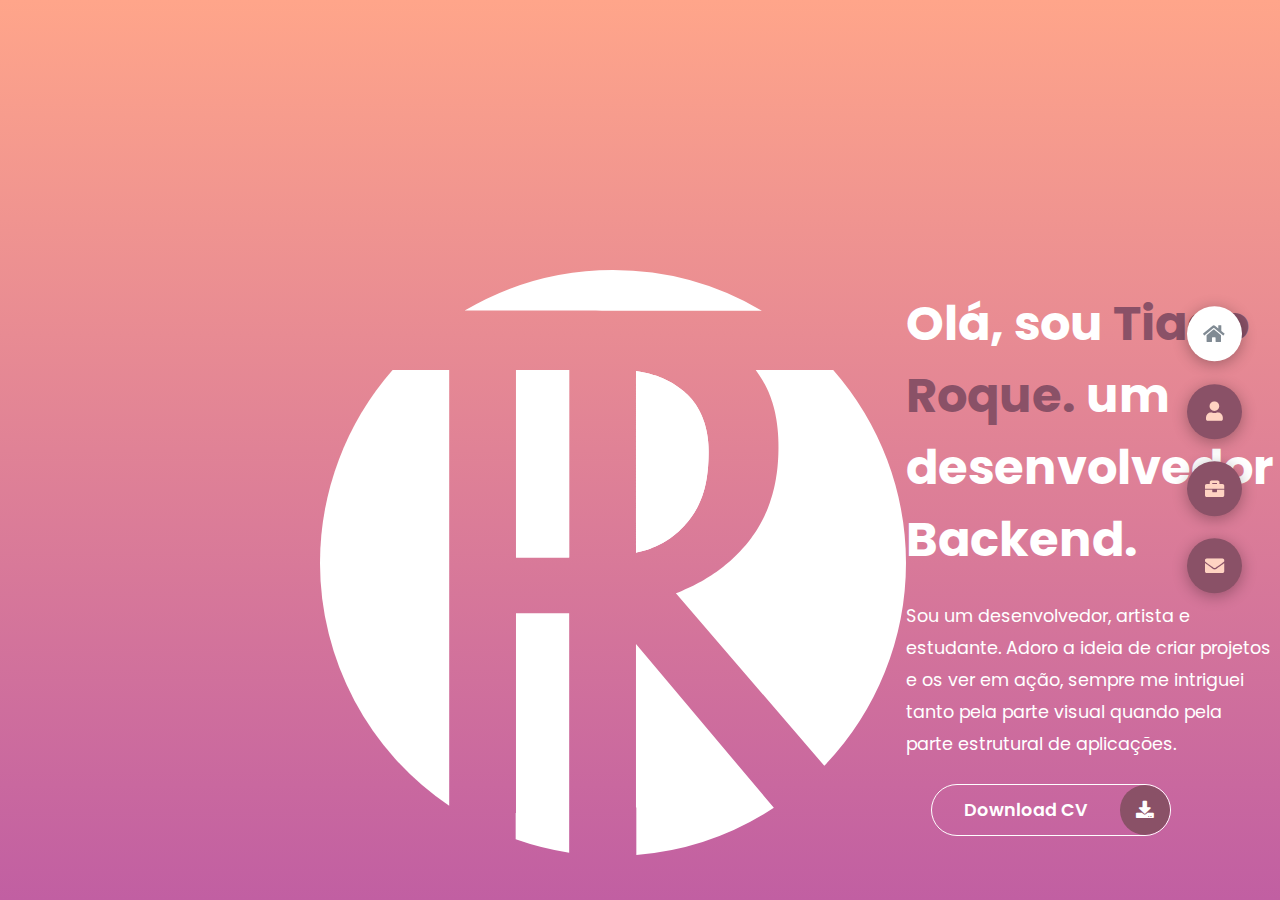
<file: index.html>
<!DOCTYPE html>
<html lang="pt-br">
<head>
    <meta charset="UTF-8">
    <meta http-equiv="X-UA-Compatible" content="IE=edge">
    <meta name="viewport" content="width=device-width, initial-scale=1">
    <title>Portfólio</title>
    <link rel="stylesheet" href="styles/style.css">
    <link rel="preconnect" href="https://fonts.googleapis.com">
<link rel="preconnect" href="https://fonts.gstatic.com" crossorigin>
<link rel="stylesheet" href="https://cdnjs.cloudflare.com/ajax/libs/font-awesome/5.15.4/css/all.min.css" integrity="sha512-1ycn6IcaQQ40/MKBW2W4Rhis/DbILU74C1vSrLJxCq57o941Ym01SwNsOMqvEBFlcgUa6xLiPY/NS5R+E6ztJQ==" crossorigin="anonymous" referrerpolicy="no-referrer" />
<link href="https://fonts.googleapis.com/css2?family=Poppins&display=swap" rel="stylesheet">
</head>
<body class="main-content">
    <header class="container header active" id="home">
        <div class="header-content">
            <div class="left-header">
                <div class="h-shape"></div>
                <div class="image">
                    <img src="imagens/logo.svg" alt="">
                </div>
            </div>
            <div class="right-header">
                <h1 class="name">
                    Olá, sou <span style="color: var(--color-mauve);"> Tiago Roque.</span>
                    um desenvolvedor Backend.
                </h1>
                <p>
                    Sou um desenvolvedor, artista e estudante. Adoro a ideia de criar projetos e os ver em ação, sempre me intriguei tanto pela parte visual quando pela parte estrutural de aplicações.
                </p>
                <div class="btn-con">
                    <a href="" class="main-btn">
                        <span class="btn-text"> Download CV</span>
                        <span class="btn-icon"><i class= "fas fa-download"></i></span>
                    </a>
                </div>
            </div>
        </div>
    </header>
    <main>
        <section class="container about" id="about">
            <div class="main-title">
                <h2>Sobre <span>mim </span><span class="bg-text"></span></h2>
            </div>
            <div class="about-container">
                <div class="left-about">
                    <h4>Info:</h4>
                    <p>
                        Sou um desenvolvedor aprendiz, possuo tanto interesse no back-end como no front-end
                        e atualmente estou a fazer um curso proficionalizante na resilia para me tornar um Fullstack.

                    </p>
                    <div class="btn-con">
                        <a href="" class="main-btn">
                            <span class="btn-text"> Download CV</span>
                            <span class="btn-icon"><i class= "fas fa-download"></i></span>
                        </a>
                    </div>
                </div>
                <div class="right-about">
                    <div class="about-item">
                        <div class="abt-text">
                            <p class="large-text">1</p>
                            <p class="small-text">Projetos <br /> Completos</p>
                        </div>
                    </div>
                    <div class="about-item">
                        <div class="abt-text">
                            <p class="large-text">0</p>
                            <p class="small-text">Projetos <br /> Em andamento</p>
                        </div>
                    </div>

            </div>
            <div class="about-stats">
                <h4 class="stat-title">Habilidades:</h4>
                <div class="progress-bars">
                    <div class="progress-bar">
                        <p class="prog-title">html5</p>
                        <div class="progress-con">
                            <p class="prog-text">55%</p>
                            <div class="progress">
                                <span class="html"></span>
                            </div>
                        </div>
                    </div>
                    <div class="progress-bar">
                        <p class="prog-title">css3</p>
                        <div class="progress-con">
                            <p class="prog-text">50%</p>
                            <div class="progress">
                                <span class="css"></span>
                            </div>
                        </div>
                    </div>
                    <div class="progress-bar">
                        <p class="prog-title">Django</p>
                        <div class="progress-con">
                            <p class="prog-text">75%</p>
                            <div class="progress">
                                <span class="js"></span>
                            </div>
                        </div>
                    </div>
                    <div class="progress-bar">
                        <p class="prog-title">Python</p>
                        <div class="progress-con">
                            <p class="prog-text">95%</p>
                            <div class="progress">
                                <span class="python"></span>
                        </div>
                    </div>
                </div>
            </div>
            <h4 class="stat-title">Linha do tempo:</h4>
            <div class="timeline">
                <div class="timeline-item">
                    <div class="tl-icon">
                        <i class="fas fa-briefcase"></i>
                    </div>
                    <p class="tl-duration">2022 - presente</p>
                    <h5>Resilia</h5>
                    <p>
                        Atualmente faço este curso de progamação com foco
                        na formação de programadores Fullstack.
                    </p>
                </div>
                <div class="timeline-item">
                    <div class="tl-icon">
                        <i class="fas fa-briefcase"></i>
                    </div>
                    <p class="tl-duration">2021 - 2022</p>
                    <h5>Curso em vídeo - Python</h5>
                    <p>
                        Completei todos os modulos de python 
                        completando o curso e adquirindo os certificados.
                    </p>
                </div>
                <div class="timeline-item">
                    <div class="tl-icon">
                        <i class="fas fa-briefcase"></i>
                    </div>
                    <p class="tl-duration">2022 - presente</p>
                    <h5>Freecodecamp Python Backend development (Django)</h5>
                    <p>
                        Através deste curso consegui criar minhas primeiras aplicações
                        em Django.
                    </p>
                </div>
            </div>
        </section>
        <section class="container" id="portfolio">
            <div class="main-title">
                <h2>Meu <span>Portfolio </span><span class="bg-text"></span></h2>
            </div>
            <p class="port-text">
                Aqui está alguns de meus trabalhos feitos
                em diversas linguas de programação.
            </p>
            <div class="portfolios">
                <div class="portfolio-item">
                    <div class="image">
                        <img src="imagens/layer1-2svg.png" alt="">
                    </div>
                    <div class="hover-items">
                        <h3>Project Source</h3>
                        <div class="icons">
                            <a href="https://github.com/TRQ10/Portfolio" class="icon" target="_blank" rel="external">
                                <i class="fab fa-github"></i>
                            </a>
                        </div>
                    </div>
                </div>
            </div>
        </section>
        <section class="container contact" id="contact">
            <div class="contact-container">
                <div class="main-title">
                    <h2>Contate <span>aqui </span><span class="bg-text"></span></h2>
                </div>
                <div class="contact-content-con">
                    <div class="left-contact">
                        <h4>Entre em contato comigo aqui</h4>
                        <div class="contact-info">
                            <div class="contact-item">
                                <div class="icon">
                                    <i class="fas fa-map-marker-alt"></i>
                                    <span>Local</span>
                                </div>
                                <p>
                                    : Rio de janeiro, Brasil
                                </p>
                            </div>
                            <div class="contact-item">
                                <div class="icon">
                                    <i class="fas fa-envelope"></i>
                                    <span>Email</span>
                                </div>
                                <p>
                                    <span>: tiagorq310320@hotmail.com</span>
                                </p>
                            </div>
                            <div class="contact-item">
                                <div class="icon">
                                    <i class="fas fa-user-graduate"></i>
                                    <span>Educação</span>
                                </div>
                                <p>
                                    <span>:Curso tecnico de programação</span>
                                </p>
                            </div>
                            <div class="contact-item">
                                <div class="icon">
                                    <i class="fas fa-user-graduate"></i>
                                    <span>Celular</span>
                                </div>
                                <p>
                                    <span>: 21998863203</span>
                                </p>
                            </div>
                            <div class="contact-item">
                                <div class="icon">
                                    <i class="fas fa-globe-africa"></i>
                                    <span>Linguas</span>
                                </div>
                                <p>
                                    <span>: Português-Br, English</span>
                                </p>
                            </div>
                            <div class="contact-item">
                                <div class="icon">
                                    <span>Design</span>
                                </div>
                                <p>
                                    <span>: Pedro <a href="https://github.com/K0baias" target="_blank" rel="external" style="text-decoration:underline; color: var(--color-peach);">"K0baias"</a> Emanuel </span>
                                </p>
                            </div>
                        </div>
                        <div class="contact-icons">
                            <div class="contact-icon">
                                <a href="https://www.linkedin.com/in/tiago-roque-528b191b7/" target="_blank" rel="external">
                                    <i class="fab fa-linkedin"></i>
                                </a>
                                <a href="https://github.com/TRQ10" target="_blank" rel="external">
                                    <i class="fab fa-github"></i>
                                </a>
                            </div>
                        </div>
                    </div>
                    <div class="right-contact">
                        <form action="" class="contact-form">
                            <div class="input-control i-c-2">
                                <input type="text" required placeholder="YOUR NAME">
                                <input type="email" required placeholder="YOUR EMAIL">
                            </div>
                            <div class="input-control">
                                <input type="text" required placeholder="ENTER SUBJECT">
                            </div>
                            <div class="input-control">
                                <textarea name="" id="" cols="15" rows="8" placeholder="Message Here..."></textarea>
                            </div>
                                <div class="submit-btn">
                                    <a href="#" class="main-btn">
                                        <span class="btn-text">Download CV</span>
                                        <span class="btn-icon"><i class="fas fa-download"></i></span>
                                    </a>
                            </div>
                        </form>
                    </div>
                </div>
            </div>
        </section>
    </main> 
    
        <div class="controls">
            <div class="control control-1 active-btn" data-id="home">
                <i class="fas fa-home"></i>
            </div>
            <div class="control control-2" data-id="about">
                <i class="fas fa-user"></i>
            </div>
            <div class="control control-3" data-id="portfolio">
                <i class="fas fa-briefcase"></i>
            </div>
            <div class="control control-4" data-id="contact">
                <i class="fas fa-envelope icon"></i>
            </div>
        </div>
        <script src="app.js"></script>
    </body>
    </html>
</file>
<file: styles/style.css>
* {
  margin: 0;
  padding: 0;
  box-sizing: border-box;
  list-style: none;
}

:root {
  --gradient-primary: #c15fa2;
  --gradient-secondary: #ffa58a;
  --color-primary: #191d2b;
  --color-transp: rgba(41, 8, 59, 0);
  --color-white: #FFFFFF;
  --color-black: #000;
  --color-mauve:#8a5167;
  --color-grey-1: #dce8db;
  --color-peach: #ffd3c2;
  --color-grey-2: #41637e;
  --color-grey-3: #465461af;
  --br-sm-2: 14px;
  --box-shadow-1: 0 3px 15px rgba(0,0,0,.3);
}

body {
  font-family: "Poppins", sans-serif;
  font-size: 1.1rem;
  color: var(--color-white);
  transition: all 0.4s ease-in-out;
}

a {
  display: inline-block;
  text-decoration: none;
  color: inherit;
  font-family: inherit;
}

header {
  height: 100vh;
  color: var(--color-white);
  overflow: hidden;
  padding: 0;
}

section {
  min-height: 100vh;
  width: 100%;
  position: absolute;
  left: 0;
  top: 0;
  padding: 3rem 18rem;
}

.container {
  display: none;
  transform: translateY(-100%) scale(0);
  transition: all 0.4s ease-in-out;
  background: linear-gradient(0deg, var(--gradient-primary) 0%, var(--gradient-secondary) 100%);
  overflow: auto;
}

.active {
  display: block;
  -webkit-animation: appear 1s ease-in-out;
          animation: appear 1s ease-in-out;
  transform: translateY(0) scaleY(1);
}
@-webkit-keyframes appear {
  0% {
    transform: translateY(-100%) scaley(0);
  }
  100% {
    transform: translateY(0) scaley(1);
  }
}
@keyframes appear {
  0% {
    transform: translateY(-100%) scaley(0);
  }
  100% {
    transform: translateY(0) scaley(1);
  }
}

.controls {
  position: fixed;
  z-index: 10;
  top: 50%;
  right: 3%;
  display: flex;
  flex-direction: column;
  align-items: center;
  justify-content: center;
  transform: translateY(-50%);
}
.controls .control {
  padding: 1rem;
  cursor: pointer;
  background-color: var(--color-mauve);
  width: 55px;
  height: 55px;
  border-radius: 50%;
  display: flex;
  align-items: center;
  justify-content: center;
  margin: 0.7rem 0;
  box-shadow: var(--box-shadow-1);
}
.controls .control i {
  font-size: 1.2rem;
  color: var(--color-peach);
  pointer-events: none;
}
.controls .active-btn {
  background-color: var(--color-white) !important;
  transition: all 0.4s ease-in-out;
}
.controls .active-btn i {
  color: var(--color-grey-3) !important;
}

/*Header content*/
.header-content {
  display: grid;
  grid-template-columns: repeat(2, 1fr);
  min-height: 100vh;
}
.header-content .left-header {
  display: flex;
  align-items: center;
  position: relative;
}
.header-content .image {
  border-radius: var(--br-sm-2);
  display: flex;
  border-radius: 50%;
  height: 65%;
  width: 65%;
  margin-left: 9rem;
  background-color: var();
  transition: all 0.4s ease-in-out;
}
.header-content .left-header .image img {
  height: 100%;
  -o-object-fit: cover;
     object-fit: cover;
  transition: all 0.4s ease-in-out;
  margin: auto;
}
.header-content .right-header {
  display: flex;
  flex-direction: column;
  justify-content: center;
  padding-right: 18rem;
}
.header-content .right-header .name {
  font-size: 3rem;
}
.header-content .right-header .name span {
  color: var(--color-mauve);
}
.header-content .right-header p {
  margin: 1.5rem 0;
  line-height: 2rem;
}

/*About*/
.about-container {
  display: grid;
  grid-template-columns: repeat(2, 1fr);
  padding-top: 3.5rem;
  padding-bottom: 5rem;
}
.about-container .right-about {
  display: grid;
  grid-template-columns: repeat(2, 1fr);
  grid-gap: 2rem;
}
.about-container .right-about .about-item {
  border: 1px solid var(--color-peach);
  border-radius: 5px;
  transition: all 0.4s ease-in-out;
  box-shadow: 1px 2px 15px rgba(0, 0, 0, 0.1);
}
.about-container .right-about .about-item:hover {
  cursor: default;
  transform: translateY(-5px);
  border: 1px solid var(--color-transp);
  box-shadow: 1px 4px 15px rgba(0, 0, 0, 0.32);
}
.about-container .right-about .about-item .abt-text {
  padding: 1.5rem;
  display: flex;
  flex-direction: column;
}
.about-container .right-about .about-item .abt-text .large-text {
  font-size: 3rem;
  font-weight: 700;
  color: var(--color-mauve);
}
.about-container .right-about .about-item .abt-text .small-text {
  padding-left: 3rem;
  position: relative;
  text-transform: uppercase;
  font-size: 1.2rem;
  color: var(--color-mauve);
  letter-spacing: 2px;
}
.about-container .right-about .about-item .abt-text .small-text::before {
  content: "";
  position: absolute;
  left: 0;
  top: 15px;
  width: 2rem;
  height: 2px;
  background-color: var(--color-grey-1);
}

.left-about {
  padding-right: 5rem;
}
.left-about p {
  line-height: 2rem;
  padding: 1rem;
  color: var(--color-white);
}
.left-about h4 {
  font-size: 2rem;
  text-transform: uppercase;
}

.about-stats {
  padding-bottom: 4rem;
}
.about-stats .progress-bars {
  display: grid;
  grid-template-columns: repeat(2, 1fr);
  grid-gap: 2rem;
}
.about-stats .progress-bars .progress-bar {
  display: flex;
  flex-direction: column;
}
.about-stats .progress-bars .progress-bar .prog-title {
  text-transform: uppercase;
  font-weight: 500;
}
.about-stats .progress-bars .progress-bar .progress-con {
  display: flex;
  align-items: center;
}
.about-stats .progress-bars .progress-bar .progress-con .prog-text {
  color: var(--color-mauve);
}
.about-stats .progress-bars .progress-bar .progress-con .progress {
  width: 100%;
  height: 0.45rem;
  background-color: rgba(29, 24, 27, 0.2666666667);
  margin-left: 1rem;
  position: relative;
}
.about-stats .progress-bars .progress-bar .progress-con .progress span {
  position: absolute;
  top: 0;
  left: 0;
  height: 100%;
  background-color: var(--color-peach);
  transition: all 0.4s ease-in-out;
  width: 60%;
}
.about-stats .progress-bars .progress-bar .progress-con .progress .html {
  width: 65%;
}
.about-stats .progress-bars .progress-bar .progress-con .progress .css {
  width: 50%;
}
.about-stats .progress-bars .progress-bar .progress-con .progress .js {
  width: 75%;
}
.about-stats .progress-bars .progress-bar .progress-con .progress .python {
  width: 95%;
}

.stat-title {
  text-transform: uppercase;
  font-size: 1.4rem;
  text-align: center;
  padding: 3.5rem 0;
  position: relative;
}
.stat-title::before {
  content: "";
  position: absolute;
  left: 50%;
  top: 0;
  width: 40%;
  height: 1px;
  transform: translateX(-50%);
}

/*Timeline*/
.timeline {
  display: grid;
  grid-template-columns: repeat(2, 1fr);
  grid-gap: 26rem;
  padding-bottom: 5rem;
}
.timeline .timeline-item {
  position: relative;
  padding-left: 3rem;
  border-left: 1px solid var(--color-grey-3);
}
.timeline .timeline-item .tl-icon {
  position: absolute;
  left: -27px;
  top: 0;
  background-color: var(--color-transp);
  width: 50px;
  height: 50px;
  border-radius: 50%;
  display: flex;
  align-items: center;
  justify-content: center;
}
.timeline .timeline-item .tl-icon i {
  font-size: 1.3rem;
}
.timeline .timeline-item .tl-duration {
  padding: 0.2rem 0.6rem;
  background-color: var(--color-grey-3);
  border-radius: 15px;
  display: inline-block;
  font-size: 0.8rem;
  text-transform: uppercase;
  font-weight: 500;
}
.timeline .timeline-item h5 {
  padding: 1rem 0;
  text-transform: uppercase;
  font-size: 1.3rem;
  font-weight: 600;
}
.timeline .timeline-item h5 span {
  color: var(--color-peach);
  font-weight: 500;
  font-size: 1.2rem;
}
.timeline .timeline-item p {
  color: var(--color-peach);
}

.port-text {
  padding: 2rem 0;
  text-align: center;
}

.portfolios {
  display: grid;
  grid-template-columns: repeat(3, 1fr);
  grid-gap: 2rem;
  margin-top: 3rem;
}
.portfolios .portfolio-item {
  position: relative;
  border-radius: 15px;
}
.portfolios .portfolio-item img {
  width: 100%;
  height: 300px;
  -o-object-fit: cover;
     object-fit: cover;
  border-radius: 15px;
}
.portfolios .portfolio-item .hover-items {
  width: 100%;
  height: 100%;
  background-color: var(--color-mauve);
  position: absolute;
  left: 0;
  top: 0;
  border-radius: 15px;
  display: flex;
  justify-content: center;
  align-items: center;
  flex-direction: column;
  opacity: 0;
  transform: scale(0);
  transition: all 0.4s ease-in-out;
}
.portfolios .portfolio-item .hover-items h3 {
  font-size: 2rem;
  color: var(--color-white);
  margin-bottom: 1.5rem;
}
.portfolios .portfolio-item .hover-items .icons {
  display: flex;
  justify-content: center;
  align-items: center;
}
.portfolios .portfolio-item .hover-items .icons .icon {
  background-color: var(--color-primary);
  border-radius: 50%;
  width: 70px;
  height: 70px;
  display: flex;
  align-items: center;
  justify-content: center;
  margin: 0 10px;
  cursor: pointer;
  transition: all 0.4s ease-in-out;
}
.portfolios .portfolio-item .hover-items .icons .icon i {
  font-size: 1.5em;
  color: var(--color-white);
  margin: 0 1rem;
}
.portfolios .portfolio-item .hover-items .icons .icon:hover {
  background-color: var(--color-white);
}
.portfolios .portfolio-item .hover-items .icons .icon:hover i {
  color: var(--color-primary);
}

.portfolio-item:hover .hover-items {
  opacity: 1;
  transform: scale(1);
}

.contact-content-con {
  display: flex;
  padding-top: 3.5rem;
}
.contact-content-con .left-contact {
  flex: 2;
}
.contact-content-con .left-contact h4 {
  margin-top: 1rem;
  font-size: 2rem;
  text-transform: uppercase;
}
.contact-content-con .left-contact p {
  margin: 1rem 0;
  line-height: 2rem;
}
.contact-content-con .left-contact .contact-info .contact-item {
  display: flex;
  align-items: center;
  justify-content: space-between;
}
.contact-content-con .left-contact .contact-info .contact-item p {
  margin: 0.3rem 0 !important;
  padding: 0 !important;
}
.contact-content-con .left-contact .contact-info .contact-item .icon {
  display: grid;
  grid-template-columns: 40px 1fr;
}
.contact-content-con .left-contact .contact-info .contact-item .icon i {
  display: flex;
  align-items: center;
  font-size: 1.3rem;
}
.contact-content-con .left-contact .contact-icon {
  display: flex;
  margin-top: 2rem;
}
.contact-content-con .left-contact .contact-icon a {
  display: flex;
  align-items: center;
  color: var(--color-white);
  background-color: var(--color-grey-3);
  cursor: pointer;
  justify-content: center;
  width: 50px;
  height: 50px;
  border-radius: 50%;
  margin: 0 0.4rem;
  transition: all 0.4s ease-in-out;
}
.contact-content-con .left-contact .contact-icon a:hover {
  background-color: var(--color-grey-1);
}
.contact-content-con .left-contact .contact-icon a:hover i {
  color: var(--color-mauve);
}
.contact-content-con .left-contact .contact-icon a i {
  display: flex;
  align-items: center;
  justify-content: center;
  font-size: 1.3rem;
}
.contact-content-con .right-contact {
  flex: 3;
  margin-left: 3rem;
}
.contact-content-con .right-contact .input-control {
  margin-left: 1.5rem;
}
.contact-content-con .right-contact .input-control input, .contact-content-con .right-contact .input-control textarea {
  border-radius: 30px;
  font-weight: inherit;
  font-size: inherit;
  font-family: inherit;
  padding: 0.8rem 1.5rem;
  outline: none;
  border: none;
  background-color: var(--color-grey-1);
  width: 100%;
  color: var(--color-mauve);
  resize: none;
}
.contact-content-con .right-contact .i-c-2 {
  display: flex;
}
.contact-content-con .right-contact .i-c-2 :last-child {
  margin-left: 1.5rem;
}
.contact-content-con .right-contact .submit-btn {
  display: flex;
  justify-content: flex-start;
}

/*Independed components*/
.btn-con {
  display: flex;
  align-self: flex-start;
}

.main-btn {
  border-radius: 30px;
  color: inherit;
  font-weight: 600;
  position: relative;
  border: 1px solid var(--color-white);
  display: flex;
  align-self: flex-start;
  align-items: center;
  overflow: hidden;
  margin-left: 25px;
}
.main-btn .btn-text {
  padding: 0 2rem;
}
.main-btn .btn-icon {
  background-color: var(--color-mauve);
  display: flex;
  align-items: center;
  justify-content: center;
  border-radius: 50%;
  padding: 1rem;
}
.main-btn::before {
  content: "";
  position: absolute;
  top: 0;
  right: 0;
  transform: translateX(100%);
  transition: all 0.4s ease-in-out;
  z-index: -1;
}
.main-btn:hover {
  transition: all 0.4s ease-out;
}
.main-btn:hover::before {
  width: 100%;
  height: 100%;
  background-color: var(--color-mauve);
  transform: translateX(0);
  transition: all 0.4s ease-in-out;
}

.main-title {
  text-align: center;
}
.main-title h2 {
  position: relative;
  text-transform: uppercase;
  font-size: 4rem;
  font-weight: 700;
  z-index: 1;
}
.main-title h2 span {
  color: var(--color-mauve);
}
.main-title h2 .bg-text {
  position: absolute;
  top: 50%;
  left: 50%;
  color: rgba(255, 211, 194, 0.7333333333);
  transition: all 0.4s ease-in-out;
  z-index: -1;
  transform: translate(-50%, -50%);
  font-weight: 800;
  font-size: 6.3rem;
}/*# sourceMappingURL=style.css.map */

@media screen and (max-width: 600px) {
  header {
    padding: 0 !important;
  }
  .header-content {
    grid-template-columns: repeat(1, 1fr);
    padding-bottom: 6rem;
  }
  .left-header .h-shape {
    display: none;
  }
  .right-header {
    grid-row: 1;
    padding-right: 0rem !important;
    width: 90%;
    margin: 0 auto;
  }
  .right-header .name {
    font-size: 2.5rem !important;
    text-align: center;
    padding-top: 3rem;
  }
  .header-content .left-header .image {
    margin: 0 auto;
    width: 90%;
  }
  .controls {
    top: auto;
    bottom: 0;
    flex-direction: row;
    justify-content: center;
    left: 50%;
    transform: translateX(-50%);
    width: 100%;
  }
  .controls .control {
    margin: 1rem 0.3rem;
  }
  .about-container {
    grid-template-columns: repeat(1, 1fr);
  }
  .about-container .right-about {
    grid-template-columns: repeat(1, 1fr);
    padding-top: 2.5rem;
  }
  .about-container .left-about {
    padding-right: 0;
  }
  .about-container .left-about p {
    padding-left: 0;
  }
  .timeline {
    grid-template-columns: repeat(1, 1fr);
    padding-bottom: 6rem;
  }
  .container {
    padding: 2rem 2.5rem !important;
  }
  .about-stats .progress-bars {
    grid-template-columns: repeat(1, 1fr);
  }
  .portfolios {
    grid-template-columns: repeat(1, 1fr);
    padding-bottom: 6rem;
    margin-top: 1rem;
  }
  .blogs {
    grid-template-columns: repeat(1, 1fr);
    padding-bottom: 6rem;
  }
  .contact-content-con {
    flex-direction: column;
  }
  .contact-content-con .right-contact {
    margin-left: 0;
    margin-top: 2.5rem;
  }
  .contact-content-con .right-contact .i-c-2 {
    flex-direction: column;
  }
  .contact-content-con .right-contact .i-c-2 :last-child {
    margin-left: 0;
    margin-top: 1.5rem;
  }
  .contact-content-con .right-contact {
    margin-bottom: 6rem;
  }
  .contact-item {
    flex-direction: column;
    margin: 1rem 0;
  }
  .contact-item p {
    font-size: 15px;
    color: var(--color-grey-2);
  }
  .contact-item span {
    font-size: 15px;
  }
  .contact-item .icon {
    grid-template-columns: 25px 1fr;
  }
  .main-title h2 {
    font-size: 2rem;
  }
  .main-title h2 span {
    font-size: 2.3rem;
  }
  .main-title h2 .bg-text {
    font-size: 2.3rem;
  }
}
@media screen and (max-width: 1432px) {
  .container {
    padding: 7rem 11rem;
  }
  .contact-content-con {
    flex-direction: column;
  }
  .contact-content-con .right-contact {
    margin-left: 0;
    margin-top: 2.5rem;
  }
  .contact-content-con .right-contact .i-c-2 {
    flex-direction: column;
  }
  .contact-content-con .right-contact .i-c-2 :last-child {
    margin-left: 0;
    margin-top: 1.5rem;
  }
  .contact-content-con .right-contact {
    margin-bottom: 6rem;
  }
  .main-title h2 .bg-text {
    font-size: 5.5rem;
  }
}
@media screen and (max-width: 1250px) {
  .blogs {
    grid-template-columns: repeat(2, 1fr);
    margin-top: 6rem;
  }
  .portfolios {
    grid-template-columns: repeat(2, 1fr);
  }
  .header-content .right-header {
    padding-right: 9rem;
  }
}
@media screen and (max-width: 660px) {
  .blogs {
    grid-template-columns: repeat(1, 1fr);
  }
  .portfolios {
    grid-template-columns: repeat(1, 1fr);
  }
}
@media screen and (max-width: 1070px) {
  .about-container {
    grid-template-columns: repeat(1, 1fr);
  }
  .about-container .right-about {
    padding-top: 2.5rem;
  }
  .main-title h2 {
    font-size: 4rem;
  }
  .main-title h2 span {
    font-size: 4rem;
  }
  .main-title h2 .bg-text {
    font-size: 4.5rem;
  }
}
@media screen and (max-width: 970px) {
  .container {
    padding: 7rem 6rem;
  }
  .about-container .left-about {
    padding-right: 0rem;
  }
  .header-content {
    grid-template-columns: repeat(1, 1fr);
    padding-bottom: 6rem;
  }
  .left-header .h-shape {
    display: none;
  }
  .left-header .image {
    width: 90% !important;
    margin: 0 auto !important;
  }
  .right-header {
    grid-row: 1;
    padding-right: 0rem !important;
    width: 90%;
    margin: 0 auto;
  }
  .right-header .name {
    font-size: 2.5rem !important;
    text-align: center;
    padding-top: 3rem;
  }
}
@media screen and (max-width: 700px) {
  .container {
    padding: 7rem 3rem;
  }
  .about-stats .progress-bars {
    grid-template-columns: repeat(1, 1fr);
  }
  .about-container .right-about {
    grid-template-columns: repeat(1, 1fr);
  }
  .timeline {
    grid-template-columns: repeat(1, 1fr);
  }
  .main-title h2 {
    font-size: 3rem;
  }
  .main-title h2 span {
    font-size: 3rem;
  }
  .main-title h2 .bg-text {
    font-size: 4rem;
  }
}/*# sourceMappingURL=styles.css.map */
</file>
